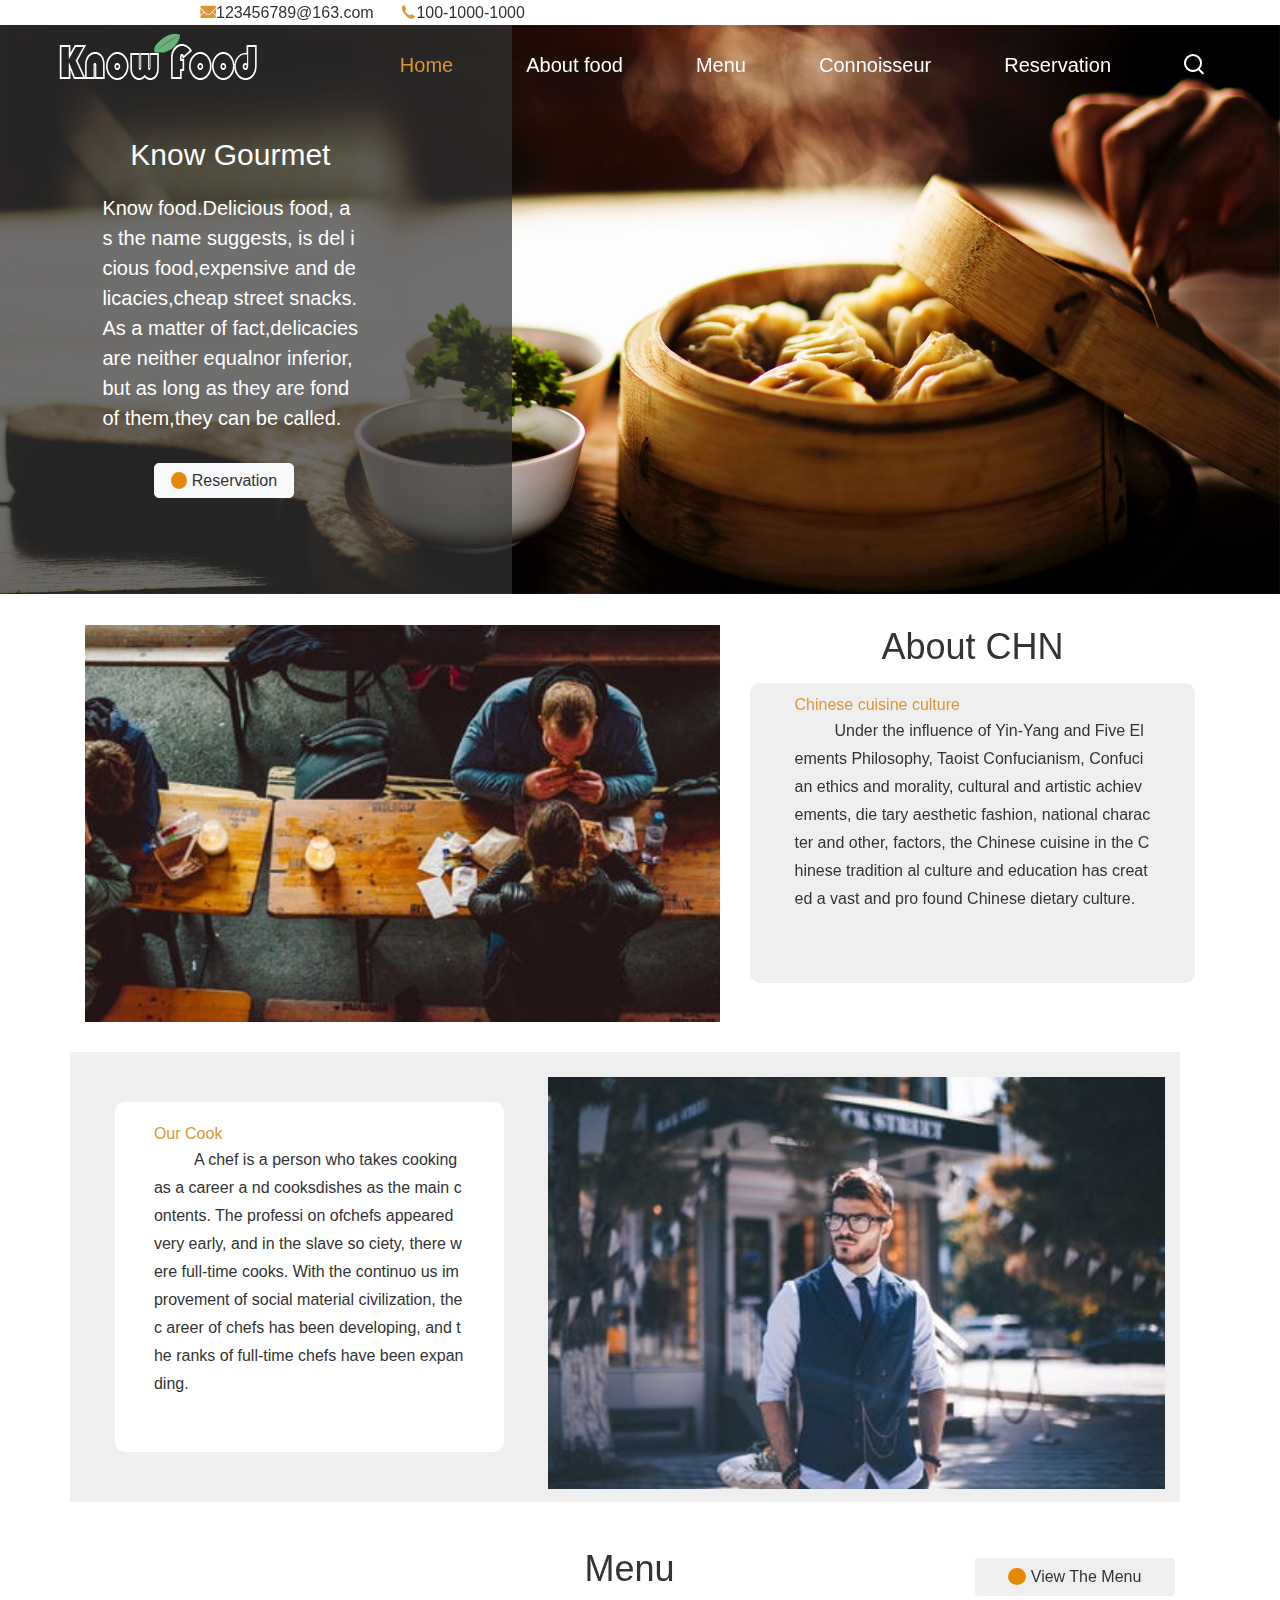
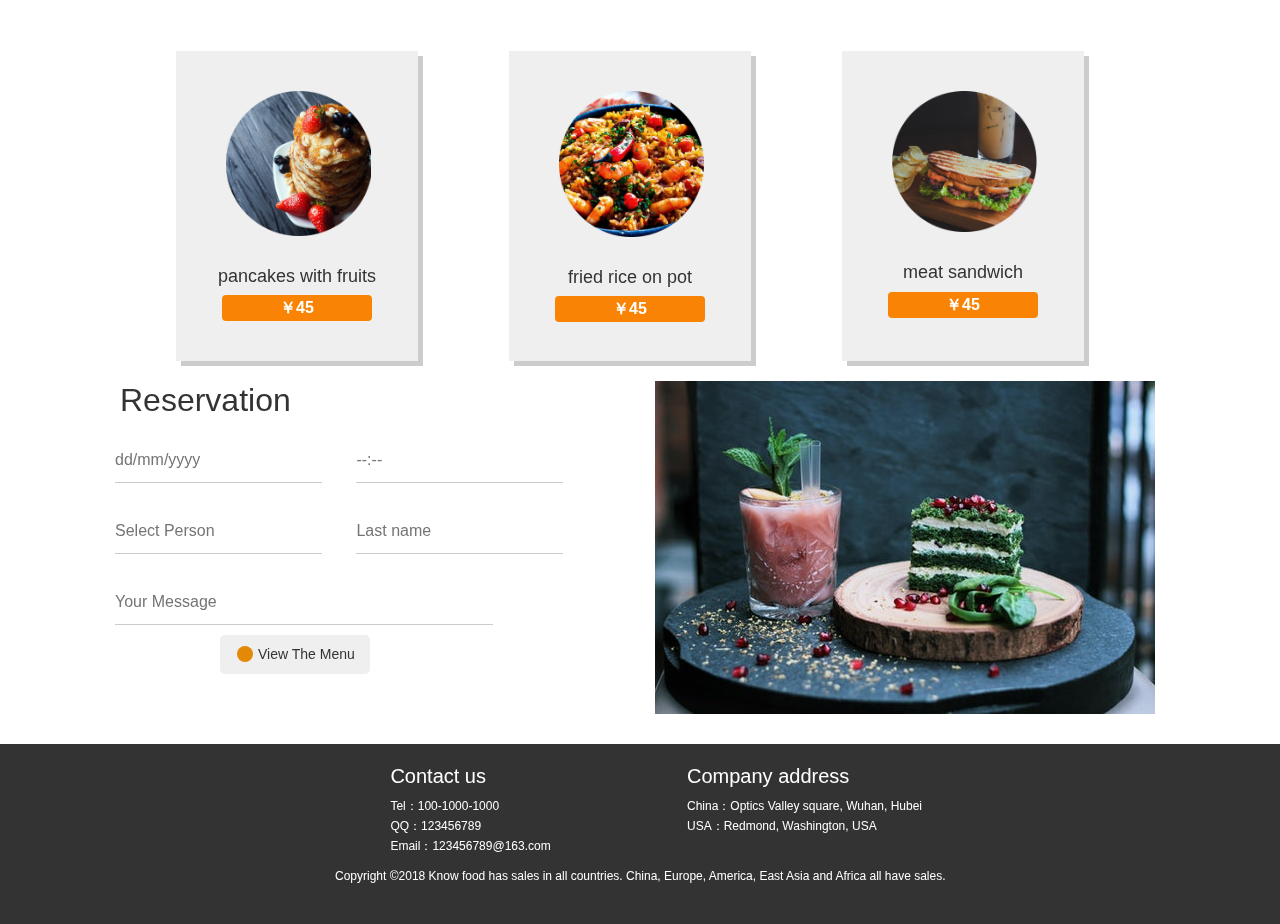
<file: Know food/网络16301班 易娟 （Know food实训）/index.html>
<!DOCTYPE html>
<html>
	<head>
		<meta charset="utf-8" />
		<meta name="viewport" content="width=device-width,initial-scale=1,minimum-scale=1,maximum-scale=1,user-scalable=no" />
		<title></title>
		<link rel="stylesheet" type="text/css" href="css/bootstrap.min.css"/>
		<link rel="stylesheet" type="text/css" href="css/iconfont.css"/>
		<link rel="stylesheet" type="text/css" href="css/animate.css"/>
		<link rel="stylesheet" type="text/css" href="css/flexslider.css"/>
		<link rel="stylesheet" type="text/css" href="css/style.css"/>
		<script src="js/jquery-3.3.1.min.js"  type="text/javascript" charset="utf-8"></script>
		<script src="js/bootstrap.min.js" type="text/javascript" charset="utf-8"></script>
		<script src="js/jquery.flexslider-min.js" type="text/javascript" charset="utf-8"></script>
		<script src="js/last.js" type="text/javascript" charset="utf-8"></script>
		<script src="js/animate.js" type="text/javascript" charset="utf-8"></script>
		<script src="js/vue.js"></script>
	</head>
	<body>
		<header>
			<div class="header-top">
					<span class="iconfont icon-youxiang"><span>123456789@163.com</span></span>&nbsp;&nbsp;&nbsp;&nbsp;&nbsp;
					<span class="iconfont icon-dianhua"><span>100-1000-1000</span></span>
			</div>
			<div class="header-bottom">
				<div class="header-bottom-img">
						<div id="header-bottom" class="container">
							<!-- fixed-top 此导航条顶部对齐 -->
								<nav class="navbar navbar-expand-lg	 bg-dark navbar-dark fixed-top ">
									<a href="#">
										<img src="img/logo.png" alt="" class="navbar-brand" id="logo">
									</a>
									<!-- data-target="#header-bottom-nav" 当点击时切换此div -->
									<button class="navbar-toggler" type="button" data-toggle="collapse" data-target="#header-bottom-nav">
										<!-- navbar-toggler-icon 汉堡包导航的图标 -->
										<span class="navbar-toggler-icon"></span>
									</button>
									<!-- justify-content-end 表示向右对齐 -->
									<div class="collapse navbar-collapse justify-content-end"  id="header-bottom-nav">
										<ul class="navbar-nav">
											<li class="nav-item active">
												<a href="index.html">Home</a>
											</li>
											<li class="nav-item">
												<a href="#">About&nbsp;food</a>
											</li>
											<li class="nav-item">
												<a href="menu.html">Menu</a>
											</li>
											<li class="nav-item">
												<a href="#">Connoisseur</a>
											</li>
											<li class="nav-item">
												<a href="#">Reservation</a>
											</li>
											<li class="nav-item">
												<a href="#" class="iconfont icon-sousuo"></a>
											</li>
										</ul>
									</div>
								</nav>
						</div>
						<!--轮播-->
					  <div id="app">
						  <template v-for="(pic, index) in pics">
							  <img v-bind:src=pic.url class="img" v-show="pic.isCurrent == true">
							</template>
							<div id="zhezhao"></div>
					  </div>
			        </div>
					<div class="header-bottom-zhezhao">
					<div id="banner-text">
						   <h2 class="text-center">Know Gourmet</h2>
						   <p>Know food.Delicious food, as the name suggests, is del
	icious food,expensive and delicacies,cheap
	street snacks. As a matter of fact,delicacies
	are neither equalnor inferior, but as long as
	they are fond of them,they can be called.</p>
	                       <button class="btn btn-light btn-lg"><span></span>Reservation</button>
					    </div>
				      </div>
				</div>
				
		</header>
		<br>
		<section id="content">
			<div class="container">
				<div class="row">
					<div class="col-lg-7 content-img">
						<img src="img/content.jpg" alt="">
					</div>
					<div class="col-lg-5 content-text">
						<div class="box">
						<h2 class="text-center">About CHN</h2>
						<div class="aboutchn-text">
						  <div class="box-area">
							<p class="aboutchn-text-title">Chinese cuisine culture</p>
							<p class="aboutchn-text-content">Under the influence of Yin-Yang and Five Elements
Philosophy, Taoist Confucianism, Confucian ethics
and morality, cultural and artistic achievements, die
tary aesthetic fashion, national character and other,
factors, the Chinese cuisine in the Chinese tradition
al culture and education has created a vast and pro
found Chinese dietary culture.</p>
                         </div>
						</div>
					  </div>
					</div>
				</div>

				<div class="row cook">
					<div class="col-lg-5">
						<div class="box">
						<div class="cook-text">
						   <div class="box-area">
							<p class="ourcook">Our Cook</p>
							<p class="cook-text-text">A chef is a person who takes cooking as a career a
nd cooksdishes as the main contents. The professi
on ofchefs appeared very early, and in the slave so
ciety, there were full-time cooks. With the continuo
us improvement of social material civilization, thec
areer of chefs has been developing, and the ranks
of full-time chefs have been expanding. </p>
                         </div>
						</div>
					  </div>
					</div>
					<div class="col-lg-7 cook-img">
						<img src="img/cook.jpg" alt="">
					</div>
				</div>
			</div>
		</section>

		<section id="menu">
			<div class="container">
                <p><span class="menu-title">Menu</span><button class="btn view"><span></span>View The Menu</button></p>
				<div class="row menu">
					<!-- PC4格 PAD4隔 其余设备12 -->
					<div class="col-lg-4 col-md-4 col-12">
						<div class="menu-fruits">
							<img src="img/pancakes with fruits.png" alt="">
							<h4>pancakes with fruits</h4>
							<button class="btn">￥45</button>
						</div>
					</div>
					<div class="col-lg-4 col-md-4 col-12">
					    <div class="menu-fruits">
							<img src="img/fried rice on pot.png" alt="">
							<h4>fried rice on pot</h4>
							<button class="btn">￥45</button>
						</div>
					</div>
					<div class="col-lg-4 col-md-4 col-12">
					    <div class="menu-fruits">
							<img src="img/meat sandwich.png" alt="">
							<h4>meat sandwich</h4>
							<button class="btn">￥45</button>
						</div>
					</div>
				</div>
			</div>
		</section>
		
		<section id="reservation">
			<div class="container">
				<div class="row">
					<!-- PC为6格 其余设备默认为12 -->
					<div class="col-lg-6" id="reservation-view">
						<h2>Reservation</h2>
						<p>
							<input type="text" placeholder="dd/mm/yyyy"/>
							<input type="text" placeholder="--:--"/>
						</p>
					    <p>
					    	<input type="text" placeholder="Select Person"/>
					    	<input type="text" placeholder="Last name"/>
					    </p>
					    <p >
					    	<input type="text" placeholder="Your Message" class="yourmessage"/>
						<button class="btn btn-lg btn-reservation"><span></span>View The Menu</button>
					</p>
					</div>
					<div class="col-lg-6 reservation-img">
					<img src="img/Reservation.jpg" alt="" />
				</div>
				</div>
			</div>
		</section>
		
		<footer>
			<div class="container">
				<div class="row">
					<div class="col-lg-6 footer-bottom col-md-6">
						<h5>Contact us</h5>
						<p>Tel：100-1000-1000</p>
						<p>QQ：123456789</p>
						<p>Email：123456789@163.com</p>
					</div>
					<div class="col-lg-6 col-md-6 footer-bottom-bottom">
						<h5>Company address</h5>
						<p>China：Optics Valley square, Wuhan, Hubei</p>
						<p>USA：Redmond, Washington, USA</p>
					</div>
				</div>
				<p class="footer-text">Copyright ©2018 Know food has sales in all countries. China, Europe, America, East Asia and Africa all have sales. </p>
			</div>
		</footer>
	</body>
	<script src="js/jquery.js" type="text/javascript" charset="utf-8"></script>
	<script type="text/javascript" charset="utf-8">
		var myData = {
			// 存储图片路径的数组
			pics: [
				{
					isCurrent: true,
					url: "img/banner1.jpg"
				},
				{
					isCurrent: false,
					url: "img/banner4.jpg"
				},
				{
					isCurrent: false,
					url: "img/banner6.jpg"
				}
			],
			currentIndex: 0
		}
		// 定义一个轮播的函数
		function changeNO() {
			// 使用for循环 首先获取图片下标数量 来计算有多少张图片
			// 然后根据下标来轮流显示此下标所对应的图片
			// 当选中所对应下标图片时此图片的isCurrent属性为true
			// 其余为选中的为false
			for (i=0; i<myData.pics.length; i++)
				myData.pics[i].isCurrent = false;
			myData.currentIndex++;
			if (myData.currentIndex > myData.pics.length-1)
				myData.currentIndex = 0;
			myData.pics[myData.currentIndex].isCurrent = true;
		}

		var app = new Vue({
			el: "#app",
			data: myData,
			// 钩子函数 当页面打开时自动调用函数
			created: function() {				
				// 定时器 每3000毫秒执行一次函数 3000毫秒 = 3秒
				setInterval(changeNO, 3000)
			}
		})
	</script>
</html>
</file>
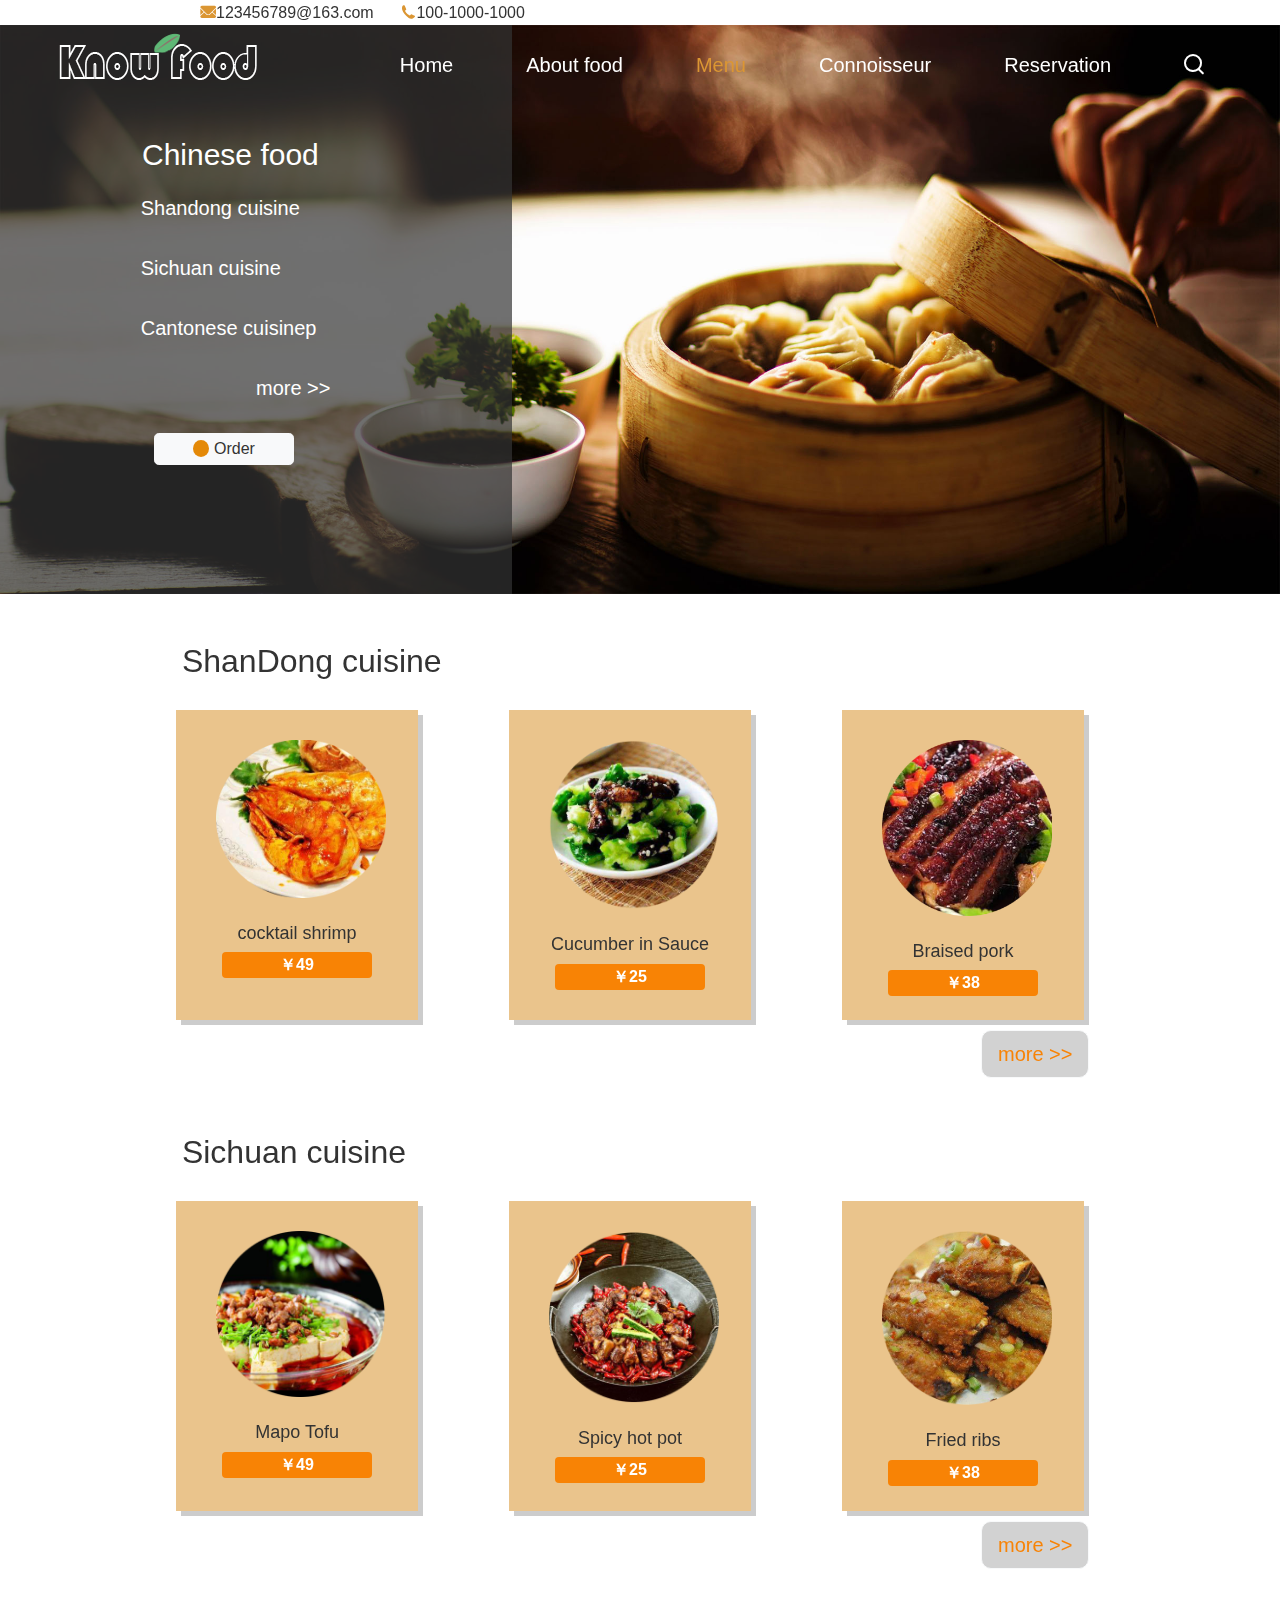
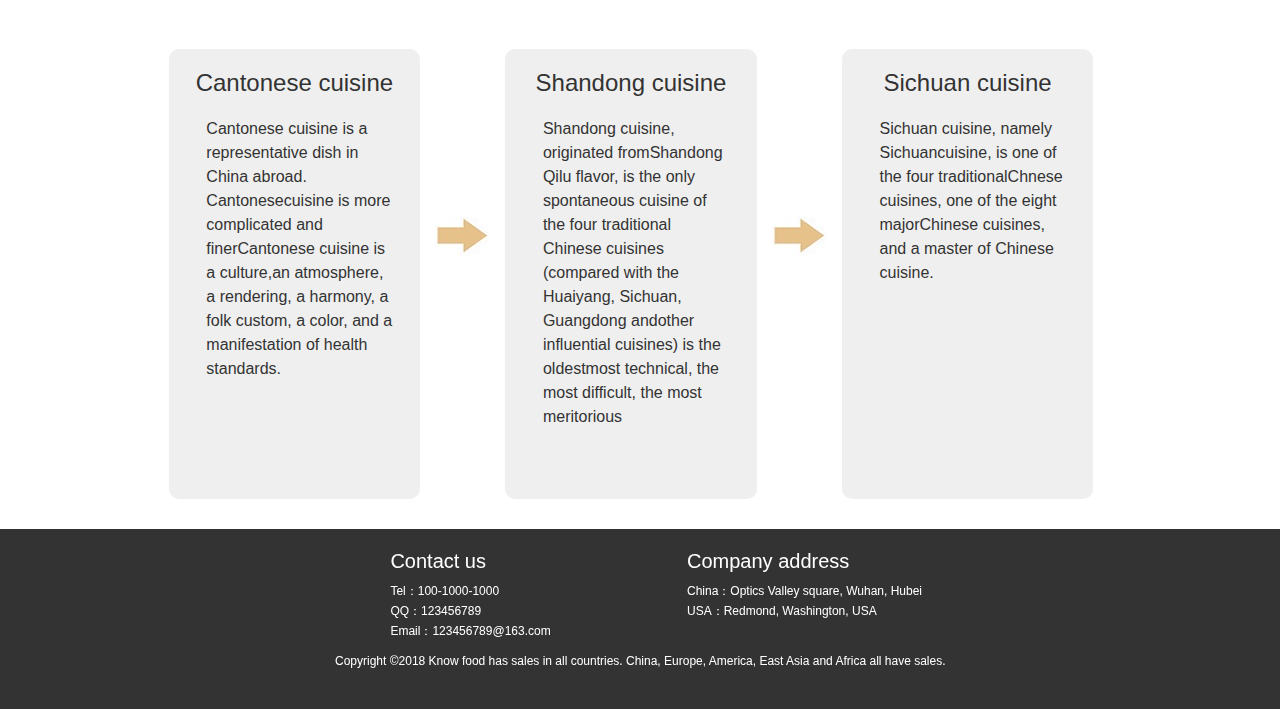
<file: Know food/网络16301班 易娟 （Know food实训）/menu.html>
<!DOCTYPE html>
<html>
	<head>
		<meta charset="utf-8" />
		<meta name="viewport" content="width=device-width,initial-scale=1,minimum-scale=1,maximum-scale=1,user-scalable=no" />
		<title></title>
		<link rel="stylesheet" type="text/css" href="css/bootstrap.min.css"/>
		<link rel="stylesheet" type="text/css" href="css/iconfont.css"/>
		<link rel="stylesheet" type="text/css" href="css/animate.css"/>
		<link rel="stylesheet" type="text/css" href="css/flexslider.css"/>
		<link rel="stylesheet" type="text/css" href="css/style1.css"/>
		<script src="js/jquery-3.3.1.min.js"  type="text/javascript" charset="utf-8"></script>
		<script src="js/bootstrap.min.js" type="text/javascript" charset="utf-8"></script>
		<script src="js/jquery.flexslider-min.js" type="text/javascript" charset="utf-8"></script>
		<script src="js/last.js" type="text/javascript" charset="utf-8"></script>
		<script src="js/animate.js" type="text/javascript" charset="utf-8"></script>
		<script src="js/vue.js"></script>
	</head>
	<body>
		<!--网页头部的导航条区域-->
		<header>
			<div class="header-top">
					<span class="iconfont icon-youxiang"><span>123456789@163.com</span></span>&nbsp;&nbsp;&nbsp;&nbsp;&nbsp;
					<span class="iconfont icon-dianhua"><span>100-1000-1000</span></span>
			</div>
			<div class="header-bottom">
				<div class="header-bottom-img">
					<div id="header-bottom" class="container">
							<nav class="navbar navbar-expand-lg	 bg-dark navbar-dark fixed-top">
								<a class="" href="#">
									<img src="img/logo.png" alt="" class="navbar-brand" id="logo">
								</a>
								<button class="navbar-toggler" type="button" data-toggle="collapse" data-target="#header-bottom-nav">
									<span class="navbar-toggler-icon"></span>
								</button>
								<div class="collapse navbar-collapse justify-content-end"  id="header-bottom-nav">
									<ul class="navbar-nav">
										<li class="nav-item">
											<a href="index.html">Home</a>
										</li>
										<li class="nav-item">
											<a href="#">About food</a>
										</li>
										<li class="nav-item active">
											<a href="menu.html">Menu</a>
										</li>
										<li class="nav-item">
											<a href="#">Connoisseur</a>
										</li>
										<li class="nav-item">
											<a href="#">Reservation</a>
										</li>
										<li class="nav-item">
												<a href="#" class="iconfont icon-sousuo"></a>
										</li>
									</ul>
								</div>
							</nav>
					</div>
					<!--轮播-->
					  <div id="app">
						  <template v-for="(pic, index) in pics">
							  <img v-bind:src=pic.url class="img" v-show="pic.isCurrent == true">
							</template>
							<div id="zhezhao"></div>
					  </div>
			        </div>
			        <!--轮播上的文字-->
					<div class="header-bottom-zhezhao">
					<div id="banner-text">
						   <h2 class="text-center">Chinese food</h2>
						   <p>Shandong cuisine</p>
                           <p>Sichuan cuisine</p>     
                           <p>Cantonese cuisinep</p>
                           <p id="more">more >></p>
	                       <button class="btn btn-light btn-lg"><span></span>Order</button>
					    </div>
				      </div>
				</div>
		  </header>
		  <br>
		  <!--菜单-->
		  <section id="content">
			<div class="container">
				<div class="row food">
					<div class="col-md-12">
						<h2>ShanDong cuisine</h2>
					</div>
					<div class="col-md-4">
						<div class="menu">
						<img src="img/shandong1.png" alt="">
							<h4>cocktail shrimp</h4>
							<button class="btn">￥49</button>
						</div>
					</div>
					<div class="col-md-4">
						<div class="menu">
						<img src="img/shandong2.png" alt="">
							<h4>Cucumber in Sauce</h4>
							<button class="btn">￥25</button>
						</div>
					</div>
					<div class="col-md-4">
						<div class="menu">
						<img src="img/shandong3.png" alt="">
							<h4>Braised pork</h4>
							<button class="btn">￥38</button>
						</div>
						<button class="btn btn-light btn-lg" id="menu-more">more >></button>
					</div>
				</div>
			
				<div class="row food">
					<div class="col-md-12">
						<h2>Sichuan cuisine</h2>
					</div>
					<div class="col-md-4">
						<div class="menu">
						<img src="img/sichuan1.png" alt="">
							<h4>Mapo Tofu</h4>
							<button class="btn">￥49</button>
						</div>
					</div>
					<div class="col-md-4">
						<div class="menu">
						<img src="img/sichuan2.png" alt="">
							<h4>Spicy hot pot</h4>
							<button class="btn">￥25</button>
						</div>
					</div>
					<div class="col-md-4">
						<div class="menu">
						<img src="img/sichuan3.png" alt="">
							<h4>Fried ribs</h4>
							<button class="btn">￥38</button>
						</div>
					<button class="btn btn-light btn-lg" id="menu-more">more >></button>
					</div>
				</div>
			</div>
		  </section>
           <!--菜食介绍-->
           <section id="caijieshao">
			<div class="container">
				<div class="row">
					<div class="col-md-3">
						<div class="box">
						<div class=" content-text">
						<div class="box-area">
						<h4 class="text-center">Cantonese cuisine</h4>
						<div class="aboutchn-text">
							<p class="aboutchn-text-content">Cantonese cuisine is a representative dish in China abroad. Cantonesecuisine is more complicated and finerCantonese cuisine is a culture,an atmosphere, a rendering, a harmony, a folk custom, a color, and a manifestation of health standards.</p>
						</div>
						</div>
						</div>
						</div>
					</div>
					<div class="jiantou"><img src="img/jiantou.jpg"/></div>
					<div class="col-md-3">
						<div class="box">
						<div class=" content-text">
						<div class="box-area">
						<h4 class="text-center">Shandong cuisine</h4>
						<div class="aboutchn-text">
							<p class="aboutchn-text-content">Shandong cuisine, originated fromShandong Qilu flavor, is the only spontaneous cuisine of the four traditional Chinese cuisines (compared with the Huaiyang, Sichuan, Guangdong andother influential cuisines) is the oldestmost technical, the most difficult, the most meritorious</p>
						</div>
						</div>
						</div>
						</div>
					</div>
					<div class="jiantou"><img src="img/jiantou.jpg"/></div>
					<div class="col-md-3">
						<div class="box">
						<div class=" content-text">
						<div class="box-area">
						<h4 class="text-center">Sichuan cuisine</h4>
						<div class="aboutchn-text">
							<p class="aboutchn-text-content">Sichuan cuisine, namely Sichuancuisine, is one of the four traditionalChnese cuisines, one of the eight majorChinese cuisines, and a master of Chinese cuisine.</p>
						</div>
						</div>
						</div>
						</div>
					</div>
				</div>
			</div>
		  </section>

		  <!--尾部-->
		  <footer>
			<div class="container">
				<div class="row">
					<div class="col-md-6 footer-bottom">
						<h5>Contact us</h5>
						<p>Tel：100-1000-1000</p>
						<p>QQ：123456789</p>
						<p>Email：123456789@163.com</p>
					</div>
					<div class="col-md-6">
						<h5>Company address</h5>
						<p>China：Optics Valley square, Wuhan, Hubei</p>
						<p>USA：Redmond, Washington, USA</p>
					</div>
				</div>
				<p class="footer-text">Copyright ©2018 Know food has sales in all countries. China, Europe, America, East Asia and Africa all have sales. </p>
			</div>
		</footer>

	</body>
	<script src="js/jquery.js" type="text/javascript" charset="utf-8"></script>
	<script type="text/javascript" charset="utf-8">
		var myData = {
			pics: [
				{
					isCurrent: true,
					url: "img/banner1.jpg"
				},
				{
					isCurrent: false,
					url: "img/banner4.jpg"
				},
				{
					isCurrent: false,
					url: "img/banner6.jpg"
				}
			],
			currentIndex: 0
		}

		function changeNO() {
			for (i=0; i<myData.pics.length; i++)
				myData.pics[i].isCurrent = false;
			myData.currentIndex++;
			if (myData.currentIndex > myData.pics.length-1)
				myData.currentIndex = 0;
			myData.pics[myData.currentIndex].isCurrent = true;
		}

		var app = new Vue({
			el: "#app",
			data: myData,
			created: function() {
				setInterval(changeNO, 3000)
			}
		})
	</script>
</html>
</file>
<file: Know food/网络16301班 易娟 （Know food实训）/css/iconfont.css>
@font-face {font-family: "iconfont";
  src: url('iconfont.eot?t=1536661213318'); /* IE9*/
  src: url('iconfont.eot?t=1536661213318#iefix') format('embedded-opentype'), /* IE6-IE8 */
  url('[data-uri]') format('woff'),
  url('iconfont.ttf?t=1536661213318') format('truetype'), /* chrome, firefox, opera, Safari, Android, iOS 4.2+*/
  url('iconfont.svg?t=1536661213318#iconfont') format('svg'); /* iOS 4.1- */
}

.iconfont {
  font-family:"iconfont" !important;
  font-size:16px;
  font-style:normal;
  -webkit-font-smoothing: antialiased;
  -moz-osx-font-smoothing: grayscale;
}

.icon-dianhua:before { content: "\e62c"; }

.icon-youxiang:before { content: "\e612"; }

.icon-sousuo:before { content: "\e658"; }
</file>
<file: Know food/网络16301班 易娟 （Know food实训）/css/style.css>
* {
	margin: 0;
	padding: 0;
	font-family: arial;
	color: #333;
}
.iconfont {
	color: #db9633;
}
.header-top {
	padding:0 0 0 200px;
}
.header-bottom-img {
	position: absolute;
}
.header-bottom-img img{
	position: relative;
    z-index: 1;
    max-width: 100%;
    float: left;
    /* 转换为块级元素 */
    display: block;
}
.header-bottom-img #zhezhao{
	position: absolute;
	z-index: 2;
	width: 40%;
	height: 100%;
	/* 兼容谷歌浏览器 */
	-webkit-logical-height: 100%;
	background: #333;
	opacity: 0.7;
}
nav{
	padding-left:0;
	width:100%; 
	height:80px;
	line-height: 80px;
	position: absolute;
	z-index: 999;
	margin-top: 25px;
}
.nav-item {
	padding-left:20px ;
	font-size:24px;
	margin-right:  60px;
}
nav img {
	margin-left:40%;
	margin-top: -8%;
	line-height: 15%;
}
.nav-item a{
	color:#fff;
}
 .nav-item a:hover{
	color: #db9633;
	/* 文字修饰属性 */
	cursor: pointer;
	text-decoration: none;
}
.active a{
	color: #db9633;
	/* 鼠标以手状显示 */
	cursor: pointer;
}
nav .icon-sousuo {
	color:#fff;
	font-size:20px;
}
.bg {
	background: #000;
	opacity: 0.7;
	position: fixed;
	margin-top: 0;
}
.header-bottom-zhezhao{
	position: absolute;
	width:40%;
	height:100%;
}
#banner-text {
	/* 层次 */
	z-index: 3;
	float: left;
	position: relative;
	width: 50%;
	margin-top: 18%;
	margin-left: 20%;
	word-break: break-all;
	cursor: pointer;
}
#banner-text h2 {
	font-size: 40px;
	color: #fff;
	margin-bottom:30px;
}
#banner-text p {
	color: #fff;
	line-height:40px;
	font-size: 24px;
	margin-bottom: 40px;
}
#banner-text .btn {
	color: #333;
	margin: 0px auto;
	position: relative;
	margin-left: 26%;
}
#banner-text .btn:hover {
	background: #db9633;
	color: #fff;
}
#banner-text .btn span {
	margin-right: 5px;
	padding: 0 11px;
	/* 圆角 */
	border-radius: 100%;
	background-color: #e48907;
}
#content {
	display: flex;
	width: 100%;
	margin-top: 45%;
}
#content .content-img img{
	width: 100%;
	position: relative;
}
#content .content-text {
	word-break: break-all;
}
#content .content-text h2 {
	font-size: 36px;
	margin-bottom: 15px;
}
#content .aboutchn-text {
	background: #efefef;
	border-radius: 10px;
	width: 100%;
	height: 300px;
	padding-top: 10px;
}
#content .aboutchn-text:hover{
	background-color: #C6C8CA;
}
#content .content-text .aboutchn-text-title {
	margin: 0 auto;
	width: 80%;
	color: #db9633;
}
#content .content-text .aboutchn-text-content {
	margin: 0 auto;
	width: 80%;
	text-indent: 40px;
	line-height: 28px;
}
#content .cook {
	margin-top: 30px;
	width: 100%;
	height: 450px;
	background: #efefef;
}
#content .cook-text {
	width: 90%;
	background: #fff;
	border-radius: 10px;
	height: 350px;
	margin: 50px 0 0 30px;
	word-break: break-all;
}
#content .cook-text:hover{
	background-color: #C6C8CA;
}
#content .cook-text .ourcook {
	margin: 0 auto;
	width: 80%;
	padding-top: 20px;
	color: #db9633;
}
#content .cook-text .cook-text-text {
	width: 80%;
	margin: 0 auto;
	text-indent: 40px;
	line-height: 28px;
}
#content .cook-img img {
	margin-top: 25px;
	width: 100%;
}
#menu {
	top: 40px;
	position: relative;
}
#menu .menu-title {
	font-size: 36px;
	margin-left: 45%;
	/* position: absolute; */
}
#menu .view{
	margin-left: 300px;
	width:200px;
	background-color: #efefef;
	/* position: absolute; */
}
#menu .view span{
	margin-right: 5px;
	padding: 0 9px;
	border-radius: 100%;
	background-color: #e48907;
}
#menu .menu {
	padding: 0;
	margin-top: 5%;
	width:90%;
}
#menu .menu-fruits {
	width:80%;
	margin-left:30%;
	background: #efefef;
	height:310px;
	/* 阴影 */
	box-shadow:5px 5px #ccc;
}
#menu .menu-fruits img{
	position: relative;
	margin-top: 40px;
	margin-left: 50px;
	width: 60%;
}
#menu .menu-fruits h4{
	text-align: center;
	margin-top: 30px;
	font-size: 18px;
}
#menu .menu-fruits .btn{
	background-color: #f88305;
	padding: 0px;
	width:150px;
	margin-left:46px;
	color:#fff;
	font-weight: bold;
}
#reservation {
	margin-top: 60px;
}
#reservation h2{
	margin-left:35px;
}
#reservation p input{
	margin-left:30px;
	border:0px;
	margin-top:20px;
	border-bottom: 1px solid #ccc;
	padding-bottom: 10px;
}
#reservation .yourmessage{
	width:70%;
} 
#reservation .btn-reservation{
	width:150px;
	font-size:14px;
	margin-left:25%;
	margin-top:10px;
	background-color: #efefef;
}
#reservation .btn-reservation span {
	margin-right: 5px;
	padding: 0 8px;
	border-radius: 100%;
	background-color: #e48907;
}
footer {
	padding-top: 20px;
	padding-left: 25%;
	padding-right: 20%;
	width: 100%;
	height: 180px;
	background: #333333;
	margin-top: 30px;
	cursor: pointer;
}
footer h5, footer p {
	color: #fff;
	width:700px;
}
footer h5 {
	margin-bottom: 8px;
}
footer p {
	font-size: 12px;
	margin: 0;
	line-height: 20px;
}
footer .footer-text {
	margin-top: 10px;
}
footer .footer-bottom {
	padding-left: 10%;
}
footer .footer-bottom-bottom{
	margin-left:0px;
}
/* 在不同的尺寸下面进行不同的设置 */
/* 媒体查询 在1580px~1680px时 */
@media screen and (min-width:1580px) and (max-width:1680px) {
     .nav-item {
	    padding-left:20px ;
	}
}
/* 媒体查询 在1450px~1579px时 */
@media screen and (min-width:1450px) and (max-width:1579px) {
	.nav-item{
		padding-left: 15px;
	}
	nav img{
		margin-left:30%;
	}
	#banner-text {
		margin-top: 15%;
	}
	#banner-text h2, #banner-text p {
		margin-bottom: 20px;
	}
	#banner-text p {
		font-size: 22px;
	}
}
/* 媒体查询 在1200px~1449px时 */
@media screen and (min-width:1200px) and (max-width:1449px){
	.nav-item {
	    padding-left:13px ;
	    font-size:20px;
    }
    nav img {
	    margin-left:20%;
    }
	#banner-text h2{
		font-size:30px;
	}
	#banner-text h2{
		margin-top: 20px;
		margin-bottom: 20px;
	}
	#banner-text p {
		font-size: 20px;
		line-height: 30px;
		margin-bottom: 30px;
	}
	#banner-text .btn{
		position: absolute;
		margin-left: 20%;
		width: 55%;
		height: 10%;
		line-height: 10%;
	}
	#banner-text .btn{
		font-size: 16px;
	}
	#banner-text .btn span{
		margin-left: 0;
		padding: 0 8px;
	}
}
/* 媒体查询 在992px~1199px时 */
@media screen and (min-width:992px) and (max-width:1199px) {
	.nav-item {
	    font-size:16px;
	    padding-left: 4px;
    }
    nav img {
	    margin-left:10%;
    }
	#banner-text h2{
		font-size: 28px;
		margin-top: 15px;
		margin-bottom: 10px;
	}
	#banner-text p{
		font-size: 18px;
		margin-bottom: 10px;
		width: 120%;
		line-height: 30px;
	}
	.nav img {
		margin-top: -15%;
		margin-right: 0;
	}
	.nav li#logo {
		padding: 0;
	}
	.nav li {
		padding-left: 30px;
		font-size: 20px;
	}
	#banner-text .btn{
		position: absolute;
		margin-left: 20%;
		width: 55%;
		height: 10%;
		line-height: 10%;
		padding-left: 8px;
	}
	#banner-text .btn {
		font-size: 14px;
	}
	#banner-text .btn span {
		padding: 0 8px;
	}
	.nav {
		height: 15%;
	}
	#menu .view{
		margin-left: 200px;
	}
	#menu .menu-fruits .btn {
		margin-top: 10px;
		margin-left: 30px;
	}
}
/* 媒体查询 在768px~991px时 */
@media screen and (min-width:768px) and (max-width:991px) {
	.nav-item {
	    font-size:14px;
	    padding-left: 3px;
    }
    nav img {
	    margin-left:5%;
    }
	.menu-fruits {
		float: left;
	}
	#banner-text {
	   width: 70%;
	   margin-top: 22%;
	   margin-left: 14%;
    }
	#banner-text h2 {
	   font-size: 22px;
	   margin-bottom:10px;
    }
    #banner-text p {
	   font-size: 14px;
	   margin-bottom: 20px;
	   line-height: 20px;
    }
    #banner-text .btn {
       width:110px;
       height:30px;
	   margin-left: 15%;
	   font-size: 10px;
    }
    #banner-text .btn span {
	   margin-right: 3px;
	   padding: 0 7px;
    }
	#content{
	    width: 100%;
	}
	#content .content-text {
		margin-top:-230px;
		margin-left:360px;
    }
	#content .content-img img{
	    width: 50%;
    }
    #content .content-text h2 {
	    font-size: 18px;
	    margin-bottom: 10px;
    }
    #content .aboutchn-text {
    	height:200px;
    }
    #content .aboutchn-text-title {
        font-size: 8px;
    }
    #content .content-text .aboutchn-text-content{
	    font-size: 10px;
	    line-height:20px;
    }
    #content .cook {
	    width: 100%;
	    height: 230px;
	    margin-left: 5px;
    }
    #content .cook-text {
	    width: 50%;
	    height: 200px;
	    margin-top: 15px;
	    margin-left: 10px;
	}
    #content .cook-text .ourcook {
    	font-size: 8px;
    } 
    #content .cook-text .cook-text-text {
	    font-size: 10px;
	    line-height:20px;
    }
    #content .cook-img img {
		margin-top:-230px;
		margin-left:360px;
	    width: 45%;
    }            
	#menu .menu-title {
		font-size: 28px;
	}
	#menu .view{
		margin-left: 75%;
		width:120px;
		font-size:12px;
	}
	#menu .view span{
		margin-right: 5px;
		padding: 0 6px;
	}
	#menu .menu {
		padding: 0;
		margin-top: 5%;
		width:90%;
	}
	#menu .menu-fruits {
		width:80%;
		margin-left:30%;
		height:220px;
		box-shadow:3px 3px #ccc;
	}
	#menu .menu-fruits img{
		position: relative;
		margin-top: 30px;
		margin-left: 30px;
		width: 60%;
	}
	#menu .menu-fruits h4{
		font-size: 13px;
	}
	#menu .menu-fruits .btn{
		width:80px;
		margin-left:20%;
		font-size:12px;
	}
	#reservation {
		width:50%;
		margin-top:80px;
    }
    #reservation h2{
	    font-size:20px;
    }
    #reservation #reservation-view{
    	font-size: 10px;
    }
    #reservation .reservation-img img{
    	margin-top:-350px;
		margin-left:100%;
		width: 80%;
    }
    #reservation .btn-reservation{
	    width:125px;
	    font-size:8px;
	    margin-left:20%;
    }
    #reservation .btn-reservation span {
	    padding: 0 7px;
    }
    footer{
    	padding-left:15%;
    }
    footer h5{
    	font-size:14px;
    }
    footer p{
    	font-size: 8px;
    }
}
/* 媒体查询 最大在767px时 */
@media only screen and (max-width: 767px) {
	.iconfont{
		font-size:6px;
	}
	.header-top {
	    padding:0 0 0 50px;
    }
    .header-bottom-zhezhao {
		display: none;
	}
	nav img {
	    margin-left:0;
	    width:65%;
    }
    .bg{
    	height:50px;
    }
	#zhezhao {
		display: none;
	}
	#content{
		margin-bottom:40%;
	}
	#content .content-img img{
	    width: 80%;
	    margin-left:10%;
    }
    #content .content-text{
    	margin-bottom: 10%;
    }
    #content .content-text h2 {
	    font-size: 14px;
	    margin-top:10px;
	    margin-bottom: 15px;
    }
    #content .aboutchn-text {
    	margin-left:10%;
    	height:100%;
        width:80%;
    }
    #content .aboutchn-text-title {
        font-size: 6px;
    }
    #content .content-text .aboutchn-text-content{
	    font-size: 8px;
	    line-height:20px;
    }
    #content .cook {
	    margin-top: 330px;
	    height:260px;
	    background: none;
	    margin-left: 0;
    }
    #content .cook-text {
	    margin-top:10px;
	    height:100%;
        width:80%;
        background: #efefef;
        margin-left: 10%;
    }
    #content .cook-text .ourcook {
    	font-size: 6px;
    } 
    #content .cook-text .cook-text-text {
	    font-size: 8px;
	    line-height:20px;
    }
    #content .cook-img img {
		margin-top:-800px;
		width:80%;
		margin-left: 10%;
    }
    #menu {
	    margin-top: -30%;
	    margin-bottom: 15%;
    }
	#menu .menu-fruits {
		width:75%;
		margin-left:20%;
		height:80%;
		margin-bottom:200px;
	}
	#menu .menu-title {
		font-size: 24px;
	}
	#menu .view{
		margin-top:5px;
		margin-left:70%;
		width:115px;
		height:30px;
		font-size:8px;
	}
	#menu .view span{
		margin-right: 3px;
		padding: 0 5px;
	}
	#menu .menu-fruits .btn{
	    width:60%;
	    margin-left:15%;
    }
	#reservation {
		width:50%;
		margin-top:-80px;
    }
    #reservation h2{
	    font-size:28px;
    }
    #reservation #reservation-view{
    	font-size: 8px;
    }
    #reservation .btn-reservation{
	    width:120px;
	    font-size:8px;
	    margin-left:25%;
	    height:30px;
    }
    #reservation .yourmessage{
	    width:150%;
    } 
    #reservation .btn-reservation span {
	    padding: 0 6px;
    }
    #reservation .reservation-img img{
		width: 150%;
		margin-left: 30%;
    }
    footer{
    	padding-left:0;
    	height: 200px;
    }
    footer h5{
    	font-size:10px;
    }
    footer p{
    	font-size: 6px;
    }
    footer .footer-bottom {
	    padding-left: 3%;
    }
    footer .container{
    	margin-left:35%;
    }
    footer .footer-text {
	    margin-left: -35%;
	    font-size: 6px;
    }
}
</file>
<file: Know food/网络16301班 易娟 （Know food实训）/css/style1.css>
* {
	margin: 0;
	padding: 0;
	font-family: arial;
	color: #333;
}
.iconfont {
	color: #db9633;
}
.header-top {
	padding:0 0 0 200px;
}
.header-bottom-img {
	/*绝对定位*/
	position: absolute;
}
.header-bottom-img img{
	/*相对定位*/
	position: relative;
    z-index: 1;
    max-width: 100%;
    float: left;
    display: block;
}
.header-bottom-img #zhezhao{
	position: absolute;
	z-index: 2;
	width: 40%;
	height: 100%;
	-webkit-logical-height: 100%;
	background: #333;
	/* 透明度 */
	opacity: 0.7;
}
.nav{
	list-style-type: none;
	padding-left:10%;
	width:100%; 
	line-height: 10%;
	height:80px;
	position: absolute;
	z-index: 6;
}
nav{
	padding-left:0;
	width:100%; 
	height:80px;
	line-height: 80px;
	position: absolute;
	z-index: 999;
	margin-top: 25px;
}
.nav-item {
	padding-left:20px ;
	font-size:24px;
	margin-right:  60px;
}
nav img {
	margin-left:40%;
	margin-top: -8%;
	line-height: 15%;
}
.nav-item a{
	color:#fff;
}
 .nav-item a:hover,.nav-item i:hover {
	color: #db9633;
	cursor: pointer;
	text-decoration: none;
}
.active a{
	color: #db9633;
	/*呈手状*/
	cursor: pointer;
}
nav .icon-sousuo {
	color:#fff;
	font-size:20px;
}
.bg {
	background: #000;
	opacity: 0.7;
	/* 相对于页面进行布局 */
	position: fixed;
	margin-top: 0;
}
.header-bottom-zhezhao{
	position: absolute;
	width:40%;
	height:100%;
}
#banner-text {
	z-index: 3;
	float: left;
	position: relative;
	width: 50%;
	margin-top: 18%;
	margin-left: 20%;
	word-break: break-all;
	cursor: pointer;
}
#banner-text h2 {
	font-size: 40px;
	color: #fff;
	margin-bottom:30px;
	margin-top:30px;
}
#banner-text p {
	color: #fff;
	line-height:40px;
	font-size: 24px;
	margin-bottom: 40px;
	margin-left:15%;
}
#banner-text #more{
	margin-left:60%;
}
#banner-text .btn {
	color: #333;
	margin: 0px auto;
	width:150px;
	position: relative;
	margin-left: 26%;
}
#banner-text .btn:hover {
	background: #db9633;
	color: #fff;
}
#banner-text .btn span {
	margin-right: 5px;
	padding: 0 11px;
	border-radius: 100%;
	background-color: #e48907;
}
#content {
	margin-top: 670px;
	display: flex;
	margin-top: 42%;
}
#content h2{
	margin-bottom:3%;
	margin-left:10% ;
}
#content .food {
	padding: 0;
	margin-top: 5%;
	width:90%;
}
#content .menu {
	width:80%;
	margin-left:30%;
	/*margin-top:-300px;*/
	background: #eac48c;
	height:310px;
	/*设置阴影效果*/
	box-shadow:5px 5px #ccc;
}
.zhezhao img{
	width:81%;
	margin-left:30%;
	margin-top:-310px;
	height:320px;
	display: block;
}
.yincang {
	display: none !important;
}
#content .menu img{
	margin-top: 30px;
	margin-left: 40px;
	width: 70%;
}
#content .menu h4{
	text-align: center;
	margin-top: 25px;
	font-size: 18px;
}
#content .menu .btn{
	background-color: #f88305;
	padding: 0px;
	width:150px;
	margin-left:46px;
	color:#fff;
	font-weight: bold;
}
#content #menu-more:hover{
	background-color: #e48907;
	color: #fff;
}
#content #menu-more{
	background-color: #d2d2d2;
	margin-left:230px;
	margin-top:10px;
	border-radius: 10px;
	color:#f88305;
}
#caijieshao{
	margin-top: 80px;
	margin-left: 12%;
}
.content-text{
	width:100%;
	background: #efefef;
	height:450px;
	border-radius: 10px;
}
.content-text:hover{
	width:320px;
	background: #C6C8CA;
}
.jiantou{
	margin-top:15%;
}
.content-text h4{
	padding-top:20px;
	margin-bottom: 20px;
}
.content-text .aboutchn-text{
	width:75%;
	margin-left: 15%;
}
footer {
	padding-top: 20px;
	padding-left: 25%;
	padding-right: 20%;
	width: 100%;
	height: 180px;
	background: #333333;
	margin-top: 30px;
	cursor: pointer;
}
footer h5, footer p {
	color: #fff;
	width:700px;
}
footer h5 {
	margin-bottom: 8px;
}
footer p {
	font-size: 12px;
	margin: 0;
	line-height: 20px;
}
footer .footer-text {
	margin-top: 10px;
}
footer .footer-bottom {
	padding-left: 10%;
}
/* 在不同的尺寸下面进行不同的设置 */
/* 媒体查询 在1580px~1680px时 */
@media screen and (min-width:1580px) and (max-width:1680px) {
     .nav-item {
	    padding-left:20px ;
	}
}
/* 媒体查询 在1450px~1579px时 */
@media screen and (min-width:1450px) and (max-width:1579px) {
	.nav-item{
		padding-left: 15px;
	}
	nav img{
		margin-left:30%;
	}
	#banner-text {
		margin-top: 15%;
	}
	#banner-text h2, #banner-text p {
		margin-bottom: 20px;
	}
	#banner-text p {
		font-size: 22px;
	}
}
/* 媒体查询 在1200px~1449px时 */
@media screen and (min-width:1200px) and (max-width:1449px){
	.nav-item {
	    padding-left:13px ;
	    font-size:20px;
    }
    nav img {
	    margin-left:20%;
    }
	#banner-text h2{
		font-size:30px;
	}
	#banner-text h2{
		margin-top: 20px;
		margin-bottom: 20px;
	}
	#banner-text p {
		font-size: 20px;
		line-height: 30px;
		margin-bottom: 30px;
	}
	#banner-text .btn{
		position: absolute;
		margin-left: 20%;
		width: 55%;
		height: 10%;
		line-height: 10%;
	}
	#banner-text .btn{
		font-size: 16px;
	}
	#banner-text .btn span{
		margin-left: 0;
		padding: 0 8px;
	}
}
/* 媒体查询 在992px~1199px时 */
@media screen and (min-width:992px) and (max-width:1199px) {
	.nav-item {
	    font-size:16px;
	    padding-left: 4px;
    }
    nav img {
	    margin-left:10%;
    }
	#banner-text h2{
		font-size: 28px;
		margin-top: 15px;
		margin-bottom: 10px;
	}
	#banner-text p{
		font-size: 18px;
		margin-bottom: 10px;
		width: 120%;
		line-height: 30px;
	}
	.nav img {
		margin-top: -15%;
		margin-right: 0;
	}
	.nav li#logo {
		padding: 0;
	}
	.nav li {
		padding-left: 30px;
		font-size: 20px;
	}
	#banner-text .btn{
		position: absolute;
		margin-left: 20%;
		width: 55%;
		height: 10%;
		line-height: 10%;
		padding-left: 8px;
	}
	#banner-text .btn {
		font-size: 14px;
	}
	#banner-text .btn span {
		padding: 0 8px;
	}
	.nav {
		height: 15%;
	}
	#content .menu .btn {
		margin-top: 10px;
		margin-left: 12%;
	} 
	#content h2{
		font-size:28px;
	}
	#content #menu-more{
	    margin-left:175px;
    }
    .content-text{
       width:250px;
	   height:400px;
    }
    .zhezhao{
    	width:255px;
	    height:410px;
    }
    .content-text h4{
	   font-size:20px;
    }
    .content-text .aboutchn-text{
	   font-size:13px;
    }
    .jiantou{
    	padding-left: 5%;
    }
    #caijieshao{
	    margin-left: 2%;
    }
}
/* 媒体查询 在768px~991px时 */
@media screen and (min-width:768px) and (max-width:991px) {
	.nav-item {
	    font-size:14px;
	    padding-left: 3px;
    }
    nav img {
	    margin-left:5%;
    }	
	#banner-text {
	   width: 70%;
	   margin-top: 22%;
	   margin-left: 14%;
    }
	#banner-text h2 {
	   font-size: 22px;
	   margin-bottom:10px;
    }
    #banner-text p {
	   font-size: 14px;
	   margin-bottom: 20px;
	   line-height: 20px;
    }
    #banner-text .btn {
       width:110px;
       height:30px;
	   margin-left: 15%;
	   font-size: 10px;
    }
    #banner-text .btn span {
	   margin-right: 3px;
	   padding: 0 7px;
    }
	.nav {
	   height: 15%;
	}
	#content .menu {
	   width:90%;
	   height:260px;
    }
    #content .menu h4{
    	font-size: 15px;
    }
	#content .menu .btn {
		margin-top: 10px;
		margin-left: 12%;
		width: 80%;
	} 
	#content h2{
		font-size:24px;
	}
	#content #menu-more{
	    margin-left:150px;
	    width:40%;
	    height:10%;
	    font-size: 12px;
    }
    #content .menu img{
	    margin-left: 30px;
    }
    .content-text{
    	margin-left: -15%;
        width:215px;
	    height:420px;
    }
    .zhezhao {
    	margin-top:50px;
    	margin-left: -10%;
        width:215px;
    }
    .zhezhao img{
    	height: 270px;
    }
    .content-text h4{
	   font-size:14px;
    }
    .content-text .aboutchn-text{
	   font-size:8px;
    }
    .jiantou{
    	width:12%;
    	margin-left: 0;
    	padding-left: 4%;
    }
    #caijieshao{
	    margin-left: -2%;
    }
    footer{
    	padding-left:15%;
    }
    footer h5{
    	font-size:14px;
    }
    footer p{
    	font-size: 8px;
    }
}
/* 媒体查询 最大在767px时 */
@media only screen and (max-width: 767px) {
	.iconfont{
		font-size:6px;
	}
	.header-top {
	    padding:0 0 0 50px;
    }
    .header-bottom-zhezhao {
		display: none;
	}
	nav img {
	    margin-left:0;
	    width:65%;
    }
    .bg{
    	height:50px;
    }
	#zhezhao {
		display: none;
	}
	#content .menu {
	   width:50%;
	   height:280px;
	   margin-top: 50px;
    }
    #content .menu h4{
    	font-size: 15px;
    }
	#content .menu .btn {
		margin-top: 10px;
		margin-left: 12%;
		width: 80%;
	} 
	#content h2{
		font-size:20px;
	}
	#content #menu-more{
	    margin-left:60%;
	    width:20%;
	    height:8%;
	    font-size: 10px;
    }
    #content .menu img{
	    margin-left: 30px;
    }
    .content-text{
    	margin-left: 25%;
        width:300px;
	    height:350px;
    }
    .zhezhao {
	   margin-top: 30px;
    }  
    .zhezhao img{
    	width:50%;
    	 height:280px;
    }
    .content-text h4{
	   font-size:12px;
    }
    .content-text .aboutchn-text{
	   font-size:6px;
    }
    .jiantou{
    	width:12%;
    	margin-left: 25%;
    	padding-left: 4%;
    }
    #caijieshao{
	    margin-left: -20%;
    }
    footer{
    	padding-left:0;
    	height: 200px;
    }
    footer h5{
    	font-size:10px;
    }
    footer p{
    	font-size: 6px;
    }
    footer .footer-bottom {
	    padding-left: 3%;
    }
    footer .container{
    	margin-left:35%;
    }
    footer .footer-text {
	    margin-left: -35%;
	    font-size: 6px;
    }
}
</file>
